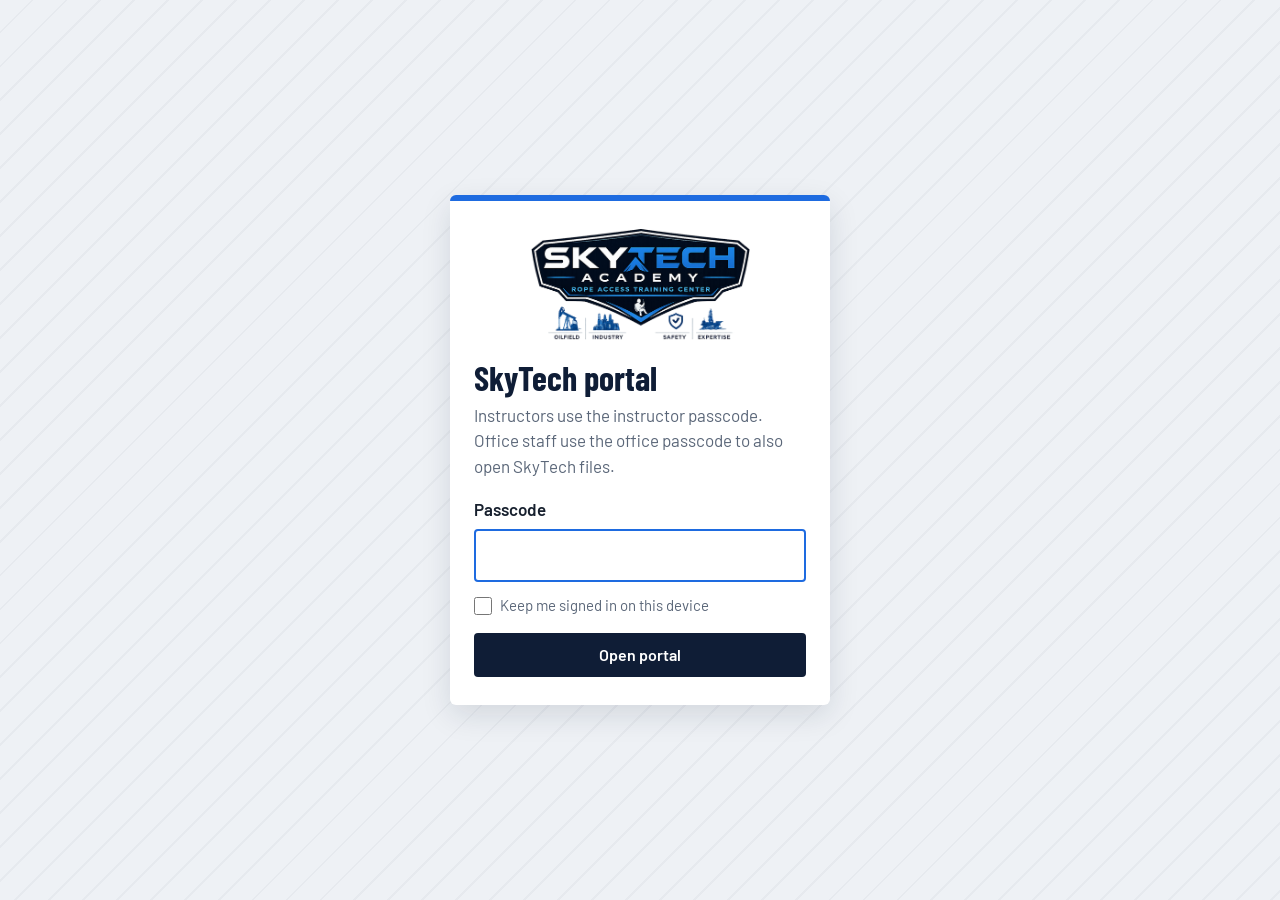
<file: index.html>
<!doctype html>
<html lang="en">
<head>
  <meta charset="utf-8">
  <meta name="viewport" content="width=device-width, initial-scale=1">
  <meta name="robots" content="noindex, nofollow">
  <title>SkyTech Portal</title>
  <link rel="icon" href="assets/badge.png">
  <link rel="preconnect" href="https://fonts.googleapis.com">
  <link rel="preconnect" href="https://fonts.gstatic.com" crossorigin>
  <link href="https://fonts.googleapis.com/css2?family=Barlow+Condensed:wght@600;700&family=Barlow:wght@400;500;600&display=swap" rel="stylesheet">
  <link rel="stylesheet" href="styles.css?v=4">
</head>
<body>

  <!-- Passcode gate -->
  <main id="gate" class="gate">
    <form id="gate-form" class="gate-card">
      <img src="assets/badge.png" alt="SkyTech Academy" class="gate-logo">
      <h1>SkyTech portal</h1>
      <p>Instructors use the instructor passcode. Office staff use the office passcode to also open SkyTech files.</p>
      <label for="passcode">Passcode</label>
      <input id="passcode" type="password" required autofocus autocomplete="current-password">
      <label class="remember"><input id="remember" type="checkbox"> Keep me signed in on this device</label>
      <p id="gate-error" class="gate-error" role="alert" hidden>That passcode didn't match. Ask the SkyTech office for the current one.</p>
      <button type="submit">Open portal</button>
    </form>
  </main>

  <!-- Portal -->
  <div id="app" hidden>
    <header class="topbar">
      <div class="wrap topbar-inner">
        <img src="assets/badge.png" alt="SkyTech Academy" class="topbar-logo">
        <span class="topbar-title" id="role-title">Instructor portal</span>
        <button id="lock" class="lock" type="button">Lock</button>
        <button id="menu-open" class="menu-btn" type="button" aria-controls="nav" aria-expanded="false">Menu</button>
      </div>
    </header>

    <section class="nextclass">
      <div class="wrap nextclass-inner" id="nextclass"></div>
    </section>

    <section class="finder" role="search">
      <div class="wrap">
        <label for="q" class="finder-label">Search every binder, form and lesson plan</label>
        <form id="finder-form" class="finder-row" autocomplete="off">
          <input id="q" type="search" enterkeyhint="search" placeholder="Try: anchor, Z-rig, edge protection">
          <button id="q-go" type="submit" class="finder-go">Search</button>
          <button id="q-clear" type="button" class="finder-clear" hidden>Clear</button>
        </form>
      </div>
    </section>

    <div class="wrap shell">
      <main id="view" class="view" aria-live="polite"></main>

      <div id="scrim" class="scrim" hidden></div>
      <nav id="nav" class="nav" aria-label="Portal sections">
        <div class="nav-head">
          <span>Sections</span>
          <button id="menu-close" class="menu-close" type="button">Close</button>
        </div>
        <div id="nav-groups"></div>
      </nav>
    </div>

    <footer class="foot wrap">
      <span>SkyTech Academy, 20140 Holzwarth Rd, Unit 414, Spring, TX 77388</span>
      <a href="mailto:info@skytechacademy.org">info@skytechacademy.org</a>
    </footer>
  </div>

  <div id="toast" class="toast" role="status" hidden></div>
  <div id="filebar" class="filebar" role="dialog" aria-label="File ready" hidden>
    <span class="filebar-label">Ready: <strong id="filebar-name"></strong></span>
    <span class="filebar-actions">
      <a id="filebar-open" class="filebar-btn primary-btn" href="#" target="_blank" rel="noopener">Open</a>
      <a id="filebar-download" class="filebar-btn" href="#">Download</a>
      <button id="filebar-close" class="filebar-btn" type="button">Close</button>
    </span>
  </div>
  <script src="app.js?v=4"></script>
</body>
</html>
</file>
<file: styles.css>
:root {
  --navy: #0F1D36;
  --blue: #1E6BE0;
  --blue-deep: #1553B5;
  --steel: #EEF1F5;
  --line: #CBD3DE;
  --ink: #17202E;
  --muted: #5B6779;
  --amber: #E9A100;
  --amber-wash: #FFF5DB;
  --white: #FFFFFF;
  --head: "Barlow Condensed", "Arial Narrow", sans-serif;
  --body: "Barlow", system-ui, sans-serif;
}

* { box-sizing: border-box; }
html { -webkit-text-size-adjust: 100%; }
body {
  margin: 0;
  background: var(--steel);
  color: var(--ink);
  font: 400 17px/1.5 var(--body);
}
a { color: var(--blue-deep); }
:focus-visible { outline: 3px solid var(--blue); outline-offset: 2px; }
[hidden] { display: none !important; }

.wrap { width: 100%; max-width: 1120px; margin: 0 auto; padding: 0 16px; }
.muted { color: var(--muted); font-size: 15px; }

h1, h2, h3 { font-family: var(--head); font-weight: 700; line-height: 1.1; margin: 0; }
h2 { font-size: 30px; color: var(--navy); }

/* ---------- Gate ---------- */
.gate {
  min-height: 100vh;
  display: grid;
  place-items: center;
  padding: 24px 16px;
  background:
    repeating-linear-gradient(135deg, transparent 0 22px, rgba(15,29,54,.035) 22px 24px),
    var(--steel);
}
.gate-card {
  width: 100%;
  max-width: 380px;
  background: var(--white);
  border-top: 6px solid var(--blue);
  border-radius: 6px;
  padding: 28px 24px;
  box-shadow: 0 10px 30px rgba(15,29,54,.12);
}
.gate-logo { width: 220px; max-width: 100%; display: block; margin: 0 auto 18px; }
.gate-card h1 { font-size: 34px; color: var(--navy); }
.gate-card p { margin: 6px 0 18px; color: var(--muted); }
.gate-card label { display: block; font-weight: 600; margin-bottom: 6px; }
.gate-card input {
  width: 100%; padding: 12px; font: inherit;
  border: 2px solid var(--line); border-radius: 4px;
}
.gate-card input:focus { border-color: var(--blue); outline: none; }
.gate-error { color: #B42318 !important; font-size: 15px; margin: 10px 0 0 !important; }
.gate-card button, .lock {
  font: 600 16px/1 var(--body);
  border: 0; border-radius: 4px; cursor: pointer;
}
.gate-card button {
  margin-top: 16px; width: 100%; padding: 14px;
  background: var(--navy); color: var(--white);
}
.gate-card button:hover { background: var(--blue-deep); }

/* ---------- Top bar ---------- */
.topbar { background: var(--white); border-bottom: 1px solid var(--line); }
.topbar-inner { display: flex; align-items: center; gap: 14px; height: 70px; }
.topbar-logo { height: 46px; width: auto; }
.topbar-title {
  font-family: var(--head); font-weight: 600; font-size: 20px; color: var(--muted);
  border-left: 1px solid var(--line); padding-left: 14px;
}
.lock { margin-left: auto; padding: 9px 14px; background: var(--steel); color: var(--navy); }
.lock:hover { background: var(--line); }

/* ---------- Next class band ---------- */
.nextclass { background: var(--navy); color: var(--white); }
.nextclass-inner {
  display: flex; flex-wrap: wrap; align-items: baseline; gap: 6px 22px;
  padding-top: 22px; padding-bottom: 22px;
}
.nc-label { font-size: 15px; color: #A9B8D3; width: 100%; }
.nc-dates { font-family: var(--head); font-weight: 700; font-size: clamp(40px, 7vw, 64px); line-height: .95; }
.nc-detail { color: #D6DFEE; max-width: 44ch; }

/* ---------- Announcements: the rope ---------- */
.rope { list-style: none; margin: 0; padding: 0 0 0 30px; position: relative; }
.rope::before {
  /* the rope line: braided look via two offset dashes */
  content: ""; position: absolute; left: 9px; top: 6px; bottom: 6px; width: 4px;
  border-radius: 2px;
  background:
    repeating-linear-gradient(160deg, var(--blue) 0 5px, var(--blue-deep) 5px 8px);
}
.note { position: relative; margin-bottom: 18px; }
.note::before {
  /* attachment point on the rope */
  content: ""; position: absolute; left: -27px; top: 18px;
  width: 12px; height: 12px; border-radius: 50%;
  background: var(--white); border: 3px solid var(--navy);
}
.note-body {
  background: var(--white); border: 1px solid var(--line); border-radius: 6px;
  padding: 16px 18px;
}
.note.safety .note-body { border-left: 6px solid var(--amber); background: var(--amber-wash); }
.note.safety::before { border-color: var(--amber); }
.note h3 { font-size: 23px; color: var(--navy); margin: 2px 0 6px; }
.note-meta { font-size: 14px; color: var(--muted); display: flex; flex-wrap: wrap; gap: 4px 12px; }
.note p { margin: 0 0 8px; max-width: 70ch; }
.note p:last-child { margin-bottom: 0; }
.tag {
  display: inline-block; font-size: 13px; font-weight: 600;
  padding: 1px 8px; border-radius: 3px;
}
.tag-new { background: var(--blue); color: var(--white); }
.tag-safety { background: var(--amber); color: var(--navy); }
.empty { color: var(--muted); padding: 12px 0; }

/* ---------- Forms library ---------- */
.form-group { margin-bottom: 20px; }
.form-group h3 { font-size: 19px; color: var(--muted); font-weight: 600; margin-bottom: 6px; }
.form-list { list-style: none; margin: 0; padding: 0; background: var(--white); border: 1px solid var(--line); border-radius: 6px; }
.form-item { padding: 11px 14px; border-top: 1px solid var(--steel); }
.form-item:first-child { border-top: 0; }
.form-item a, .form-item .form-name { font-weight: 600; text-decoration: none; }
.form-item a:hover { text-decoration: underline; }
.form-item .form-name { color: var(--ink); }
.form-sub { font-size: 14px; color: var(--muted); display: flex; flex-wrap: wrap; gap: 2px 10px; margin-top: 2px; }
.form-id { font-variant-numeric: tabular-nums; }

/* ---------- Footer ---------- */
.foot {
  display: flex; flex-wrap: wrap; gap: 4px 18px;
  font-size: 14px; color: var(--muted);
  padding-top: 16px; padding-bottom: 32px; border-top: 1px solid var(--line);
}

@media (max-width: 520px) {
  .topbar-title { font-size: 17px; padding-left: 10px; }
  .topbar-logo { height: 38px; }
  h2 { font-size: 26px; }
}

/* ---------- Full-text search ---------- */
.finder { background: var(--white); border-bottom: 1px solid var(--line); padding: 18px 0; }
.finder-label { display: block; font-weight: 600; margin-bottom: 8px; }
.finder-row { display: flex; gap: 8px; }
.finder input {
  flex: 1; min-width: 0; font: inherit; font-size: 18px; padding: 13px 14px;
  border: 2px solid var(--line); border-radius: 4px; background: var(--steel);
}
.finder input:focus { border-color: var(--blue); background: var(--white); outline: none; }
.finder-go { font: 600 16px/1 var(--body); padding: 0 22px; border: 0; border-radius: 4px; background: var(--navy); color: var(--white); cursor: pointer; }
.finder-go:hover { background: var(--blue-deep); }
.finder-clear { font: 600 16px/1 var(--body); padding: 0 16px; border: 0; border-radius: 4px; background: var(--steel); color: var(--navy); cursor: pointer; }
.finder-clear:hover { background: var(--line); }

.results-summary { color: var(--muted); margin: 0 0 18px; }
.hit-doc { background: var(--white); border: 1px solid var(--line); border-radius: 6px; margin-bottom: 16px; }
.hit-doc-head { padding: 14px 18px 10px; border-bottom: 1px solid var(--steel); }
.hit-doc-head h3 { font-size: 22px; }
.hit-doc-head h3 a { color: var(--navy); text-decoration: none; }
.hit-doc-head h3 a:hover { text-decoration: underline; }
.hit-doc-head .form-sub { margin-top: 2px; }
.hit-pages { list-style: none; margin: 0; padding: 0; }
.hit-page { display: grid; grid-template-columns: 74px minmax(0, 1fr); gap: 12px; padding: 10px 18px; border-top: 1px solid var(--steel); }
.hit-page:first-child { border-top: 0; }
.hit-page a.pg { font-weight: 600; white-space: nowrap; }
.hit-page p { margin: 0; font-size: 15px; line-height: 1.5; color: var(--ink); max-width: 75ch; }
.hit-more { display: block; width: 100%; text-align: left; padding: 10px 18px; font: 600 15px/1.3 var(--body); color: var(--blue-deep); background: none; border: 0; border-top: 1px solid var(--steel); cursor: pointer; }
.hit-more:hover { background: var(--steel); }
mark { background: #FFE08A; color: inherit; padding: 0 1px; border-radius: 2px; }
@media (max-width: 520px) {
  .hit-page { grid-template-columns: 1fr; gap: 2px; }
  .finder input { font-size: 17px; }
}
.finder input::-webkit-search-cancel-button { display: none; }


/* ---------- Shell: content left, menu right ---------- */
.shell {
  display: grid;
  grid-template-columns: minmax(0, 1fr) 280px;
  gap: 40px;
  align-items: start;
  padding-top: 28px; padding-bottom: 48px;
}
.view { min-width: 0; }
.view-head { margin-bottom: 22px; }
.crumb { margin: 0 0 2px; font-size: 15px; color: var(--muted); }
.view-head h2 { font-size: 36px; }
.blurb { margin: 6px 0 0; color: var(--muted); max-width: 62ch; }

.menu-btn, .menu-close { display: none; }

.nav {
  position: sticky; top: 16px;
  background: var(--white); border: 1px solid var(--line); border-radius: 6px;
  padding: 8px 0 12px;
}
.nav-head { display: none; }
.nav-group + .nav-group { border-top: 1px solid var(--line); margin-top: 8px; padding-top: 8px; }
.nav-group-h {
  font-family: var(--head); font-size: 21px; color: var(--navy);
  padding: 8px 18px 4px;
}
.nav-group.locked .nav-group-h { color: var(--muted); }
.nav-group ul { list-style: none; margin: 0; padding: 0; }
.nav-item {
  display: flex; align-items: center; justify-content: space-between; gap: 10px;
  padding: 9px 18px; color: var(--ink); text-decoration: none;
  border-left: 4px solid transparent;
}
a.nav-item:hover { background: var(--steel); }
a.nav-item[aria-current] {
  background: #E4EEFC; border-left-color: var(--blue);
  color: var(--navy); font-weight: 600;
}
.nav-item.disabled { color: #9AA5B5; }
.nav-meta { display: inline-flex; align-items: center; gap: 8px; }
.count { font-size: 14px; color: var(--muted); font-variant-numeric: tabular-nums; min-width: 1.5em; text-align: right; }
.dot { width: 8px; height: 8px; border-radius: 50%; background: var(--blue); }
.nav-locked { margin: 0 18px 6px; font-size: 14px; color: var(--muted); }
.linklike { font: inherit; font-weight: 600; color: var(--blue-deep); background: none; border: 0; padding: 0; cursor: pointer; text-decoration: underline; }

/* ---------- Section content ---------- */
.empty-box { background: var(--white); border: 1px dashed var(--line); border-radius: 6px; padding: 18px 20px; }
.empty-box p { margin: 0 0 6px; max-width: 64ch; }
code { font-size: 14px; background: var(--steel); padding: 1px 5px; border-radius: 3px; }

.inline-gate { max-width: 460px; }
.inline-gate label { display: block; font-weight: 600; margin-bottom: 6px; }
.inline-gate input { flex: 1; min-width: 0; font: inherit; padding: 12px; border: 2px solid var(--line); border-radius: 4px; }
.inline-gate input:focus { border-color: var(--blue); outline: none; }
.primary { font: 600 16px/1 var(--body); padding: 0 18px; border: 0; border-radius: 4px; background: var(--navy); color: var(--white); cursor: pointer; }
.primary:hover { background: var(--blue-deep); }

.table-wrap { overflow-x: auto; background: var(--white); border: 1px solid var(--line); border-radius: 6px; }
.sched-table { width: 100%; border-collapse: collapse; font-size: 16px; }
.sched-table th { text-align: left; font-weight: 600; color: var(--muted); font-size: 14px; padding: 10px 14px; border-bottom: 1px solid var(--line); }
.sched-table td { padding: 11px 14px; border-top: 1px solid var(--steel); vertical-align: top; }
.sched-table tbody tr:first-child td { border-top: 0; }
.sched-table .when { font-weight: 600; white-space: nowrap; }
.sched-table .yr { font-weight: 400; color: var(--muted); }
.sched-table .sub { display: block; font-size: 14px; color: var(--muted); }
.sched-table tr.past { opacity: .55; }
.past-classes { margin-top: 18px; }
.past-classes summary { cursor: pointer; color: var(--muted); margin-bottom: 10px; }

/* ---------- Phone and tablet: menu slides in from the right ---------- */
@media (max-width: 900px) {
  .shell { grid-template-columns: 1fr; gap: 0; }
  .menu-btn {
    display: inline-block; font: 600 16px/1 var(--body);
    padding: 9px 14px; border: 0; border-radius: 4px; background: var(--navy); color: var(--white); cursor: pointer;
  }
  .lock { margin-left: auto; }
  .nav {
    position: fixed; top: 0; right: 0; bottom: 0; z-index: 30;
    width: min(320px, 86vw); border-radius: 0; border: 0;
    overflow-y: auto; padding-top: 0;
    transform: translateX(100%); transition: transform .2s ease;
    box-shadow: -8px 0 30px rgba(15,29,54,.18);
  }
  .menu-open .nav { transform: translateX(0); }
  .nav-head {
    display: flex; align-items: center; justify-content: space-between;
    padding: 14px 18px; border-bottom: 1px solid var(--line);
    font-family: var(--head); font-size: 22px; font-weight: 700; color: var(--navy);
  }
  .menu-close { display: inline-block; font: 600 15px/1 var(--body); padding: 8px 12px; border: 0; border-radius: 4px; background: var(--steel); color: var(--navy); cursor: pointer; }
  .nav-item { padding: 12px 18px; }
  .scrim { position: fixed; inset: 0; background: rgba(15,29,54,.4); z-index: 20; }
  .view-head h2 { font-size: 30px; }
  .sched-table th:nth-child(4), .sched-table td:nth-child(4) { display: none; }
}
@media (max-width: 520px) {
  .topbar-title { display: none; }
}
@media (prefers-reduced-motion: reduce) {
  .nav { transition: none; }
}

@media (max-width: 520px) {
  .finder-row { flex-wrap: wrap; }
  .finder-row input { flex-basis: 100%; }
  .finder-go, .finder-clear { flex: 1; padding-block: 12px; }
}
@media (prefers-reduced-motion: reduce) { html { scroll-behavior: auto; } }

/* ---------- Sign-in extras ---------- */
.gate-card label.remember { display: flex; align-items: center; gap: 8px; font-weight: 400; margin: 12px 0 0; color: var(--muted); font-size: 15px; cursor: pointer; }
.gate-card label.remember input { width: 18px; height: 18px; margin: 0; }
.gate-card button[disabled], .primary[disabled] { opacity: .7; cursor: progress; }
a.opening { cursor: progress; opacity: .6; }
.toast {
  position: fixed; left: 50%; transform: translateX(-50%);
  bottom: calc(20px + env(safe-area-inset-bottom, 0px)); z-index: 50;
  max-width: min(520px, calc(100vw - 32px));
  background: var(--navy); color: var(--white); padding: 12px 16px; border-radius: 6px;
  font-size: 15px; box-shadow: 0 8px 24px rgba(15,29,54,.25);
}

/* ---------- File ready bar ---------- */
.filebar {
  position: fixed; left: 0; right: 0; bottom: 0; z-index: 60;
  display: flex; flex-wrap: wrap; align-items: center; justify-content: space-between; gap: 10px 16px;
  background: var(--navy); color: var(--white);
  padding: 14px max(16px, env(safe-area-inset-right, 0px)) calc(14px + env(safe-area-inset-bottom, 0px)) max(16px, env(safe-area-inset-left, 0px));
  box-shadow: 0 -8px 24px rgba(15,29,54,.25);
}
.filebar-label { font-size: 15px; min-width: 0; overflow-wrap: anywhere; }
.filebar-actions { display: flex; gap: 8px; flex-wrap: wrap; }
.filebar-btn {
  font: 600 15px/1 var(--body); padding: 11px 16px; border-radius: 4px; border: 0; cursor: pointer;
  background: rgba(255,255,255,.12); color: var(--white); text-decoration: none;
}
.filebar-btn:hover { background: rgba(255,255,255,.22); }
.filebar-btn.primary-btn { background: var(--blue); }
.filebar-btn.primary-btn:hover { background: var(--blue-deep); }
</file>
